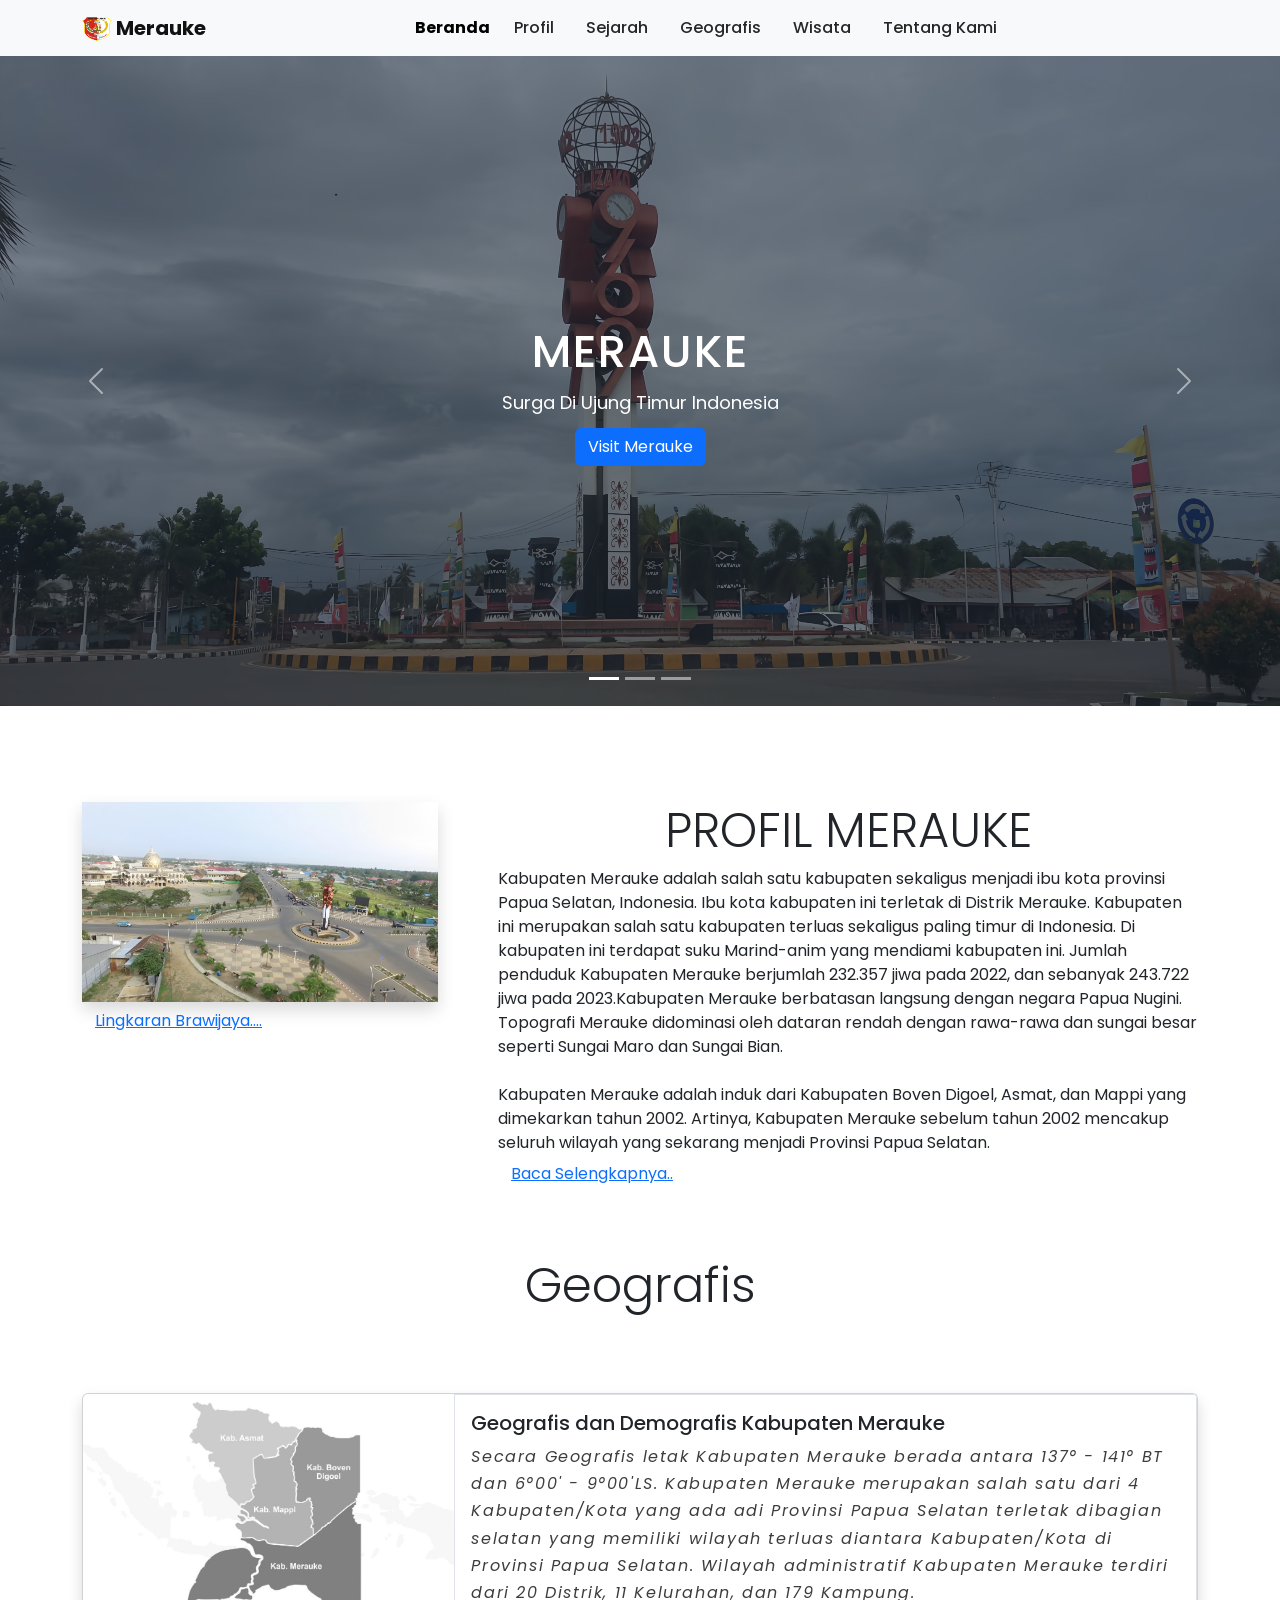
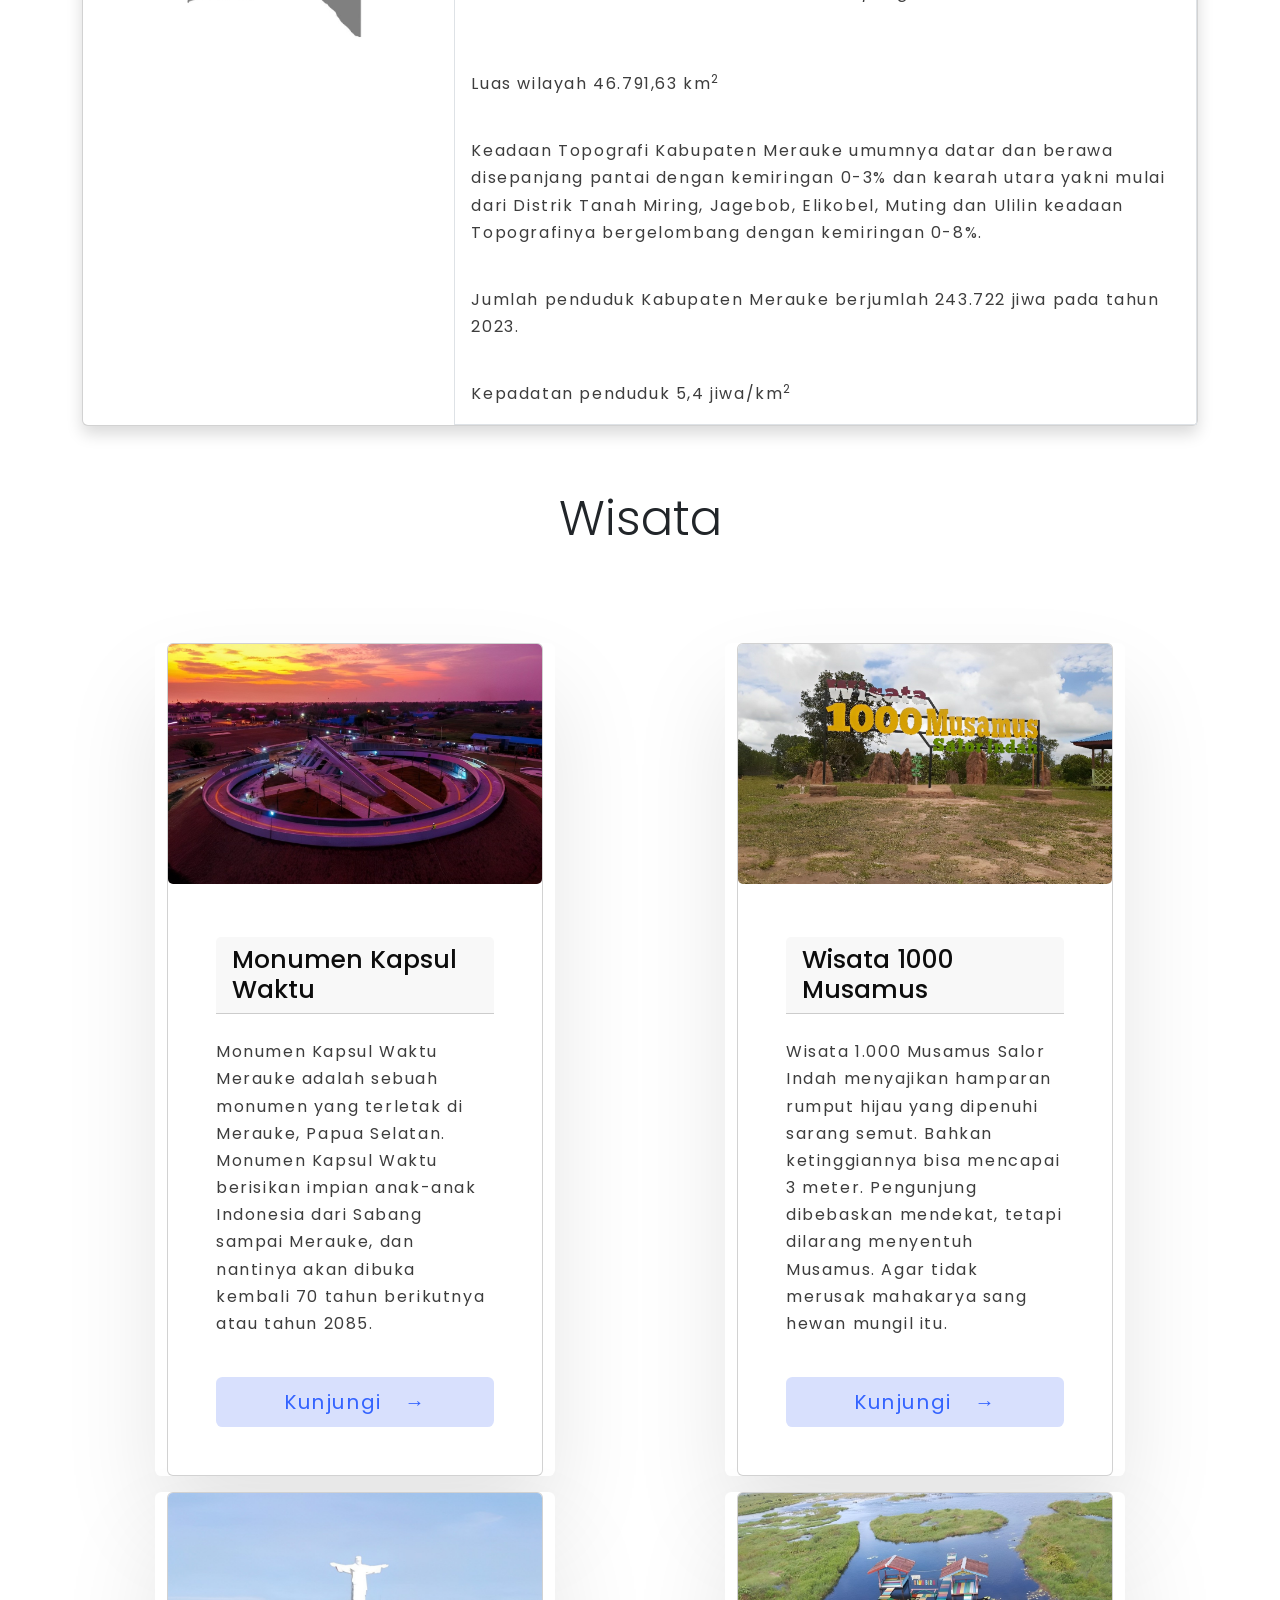
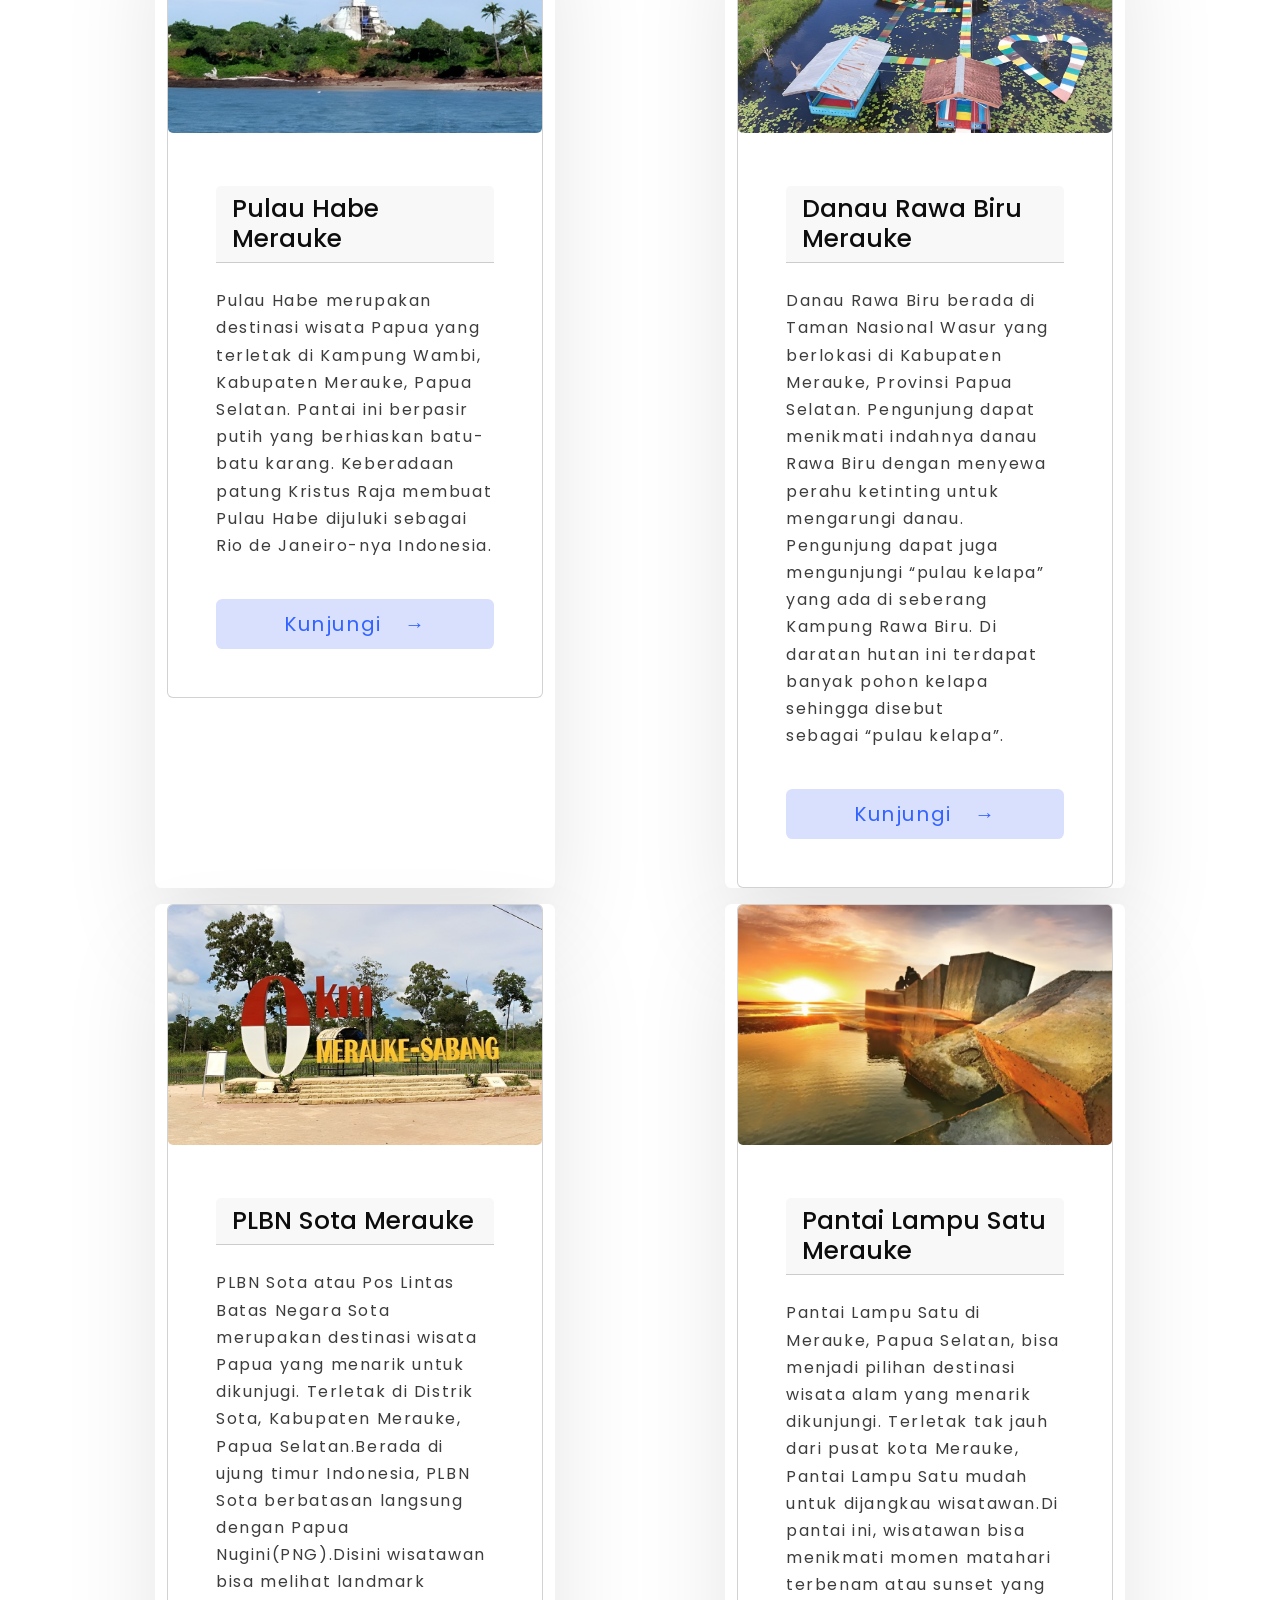
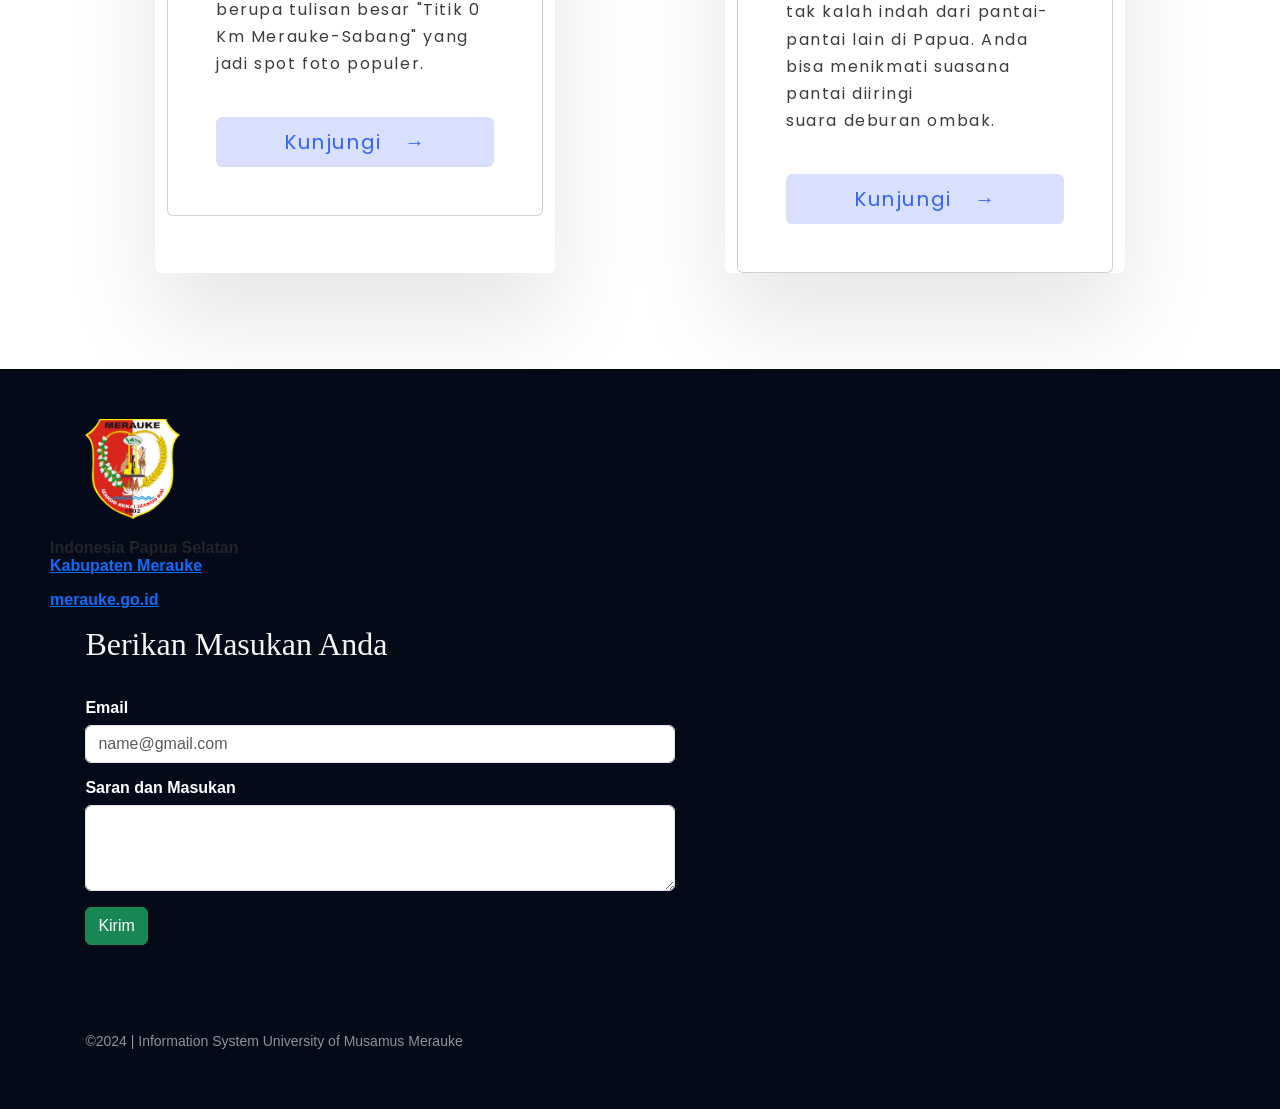
<file: index.html>
<!DOCTYPE html>
<html lang="en">
  <head>
    <!-- Required meta tags -->
    <meta charset="utf-8" />
    <meta name="viewport" content="width=device-width, initial-scale=1" />

    <!-- Bootstrap CSS -->
    <link
      href="https://cdn.jsdelivr.net/npm/bootstrap@5.0.2/dist/css/bootstrap.min.css"
      rel="stylesheet"
      integrity="sha384-EVSTQN3/azprG1Anm3QDgpJLIm9Nao0Yz1ztcQTwFspd3yD65VohhpuuCOmLASjC"
      crossorigin="anonymous"
    />
    <!--font-->
    <link rel="preconnect" href="https://fonts.googleapis.com" />
    <link rel="preconnect" href="https://fonts.gstatic.com" crossorigin />
    <link
      href="https://fonts.googleapis.com/css2?family=Poppins:ital,wght@0,100;0,200;0,300;0,400;0,500;0,600;0,700;0,800;0,900;1,100;1,200;1,300;1,400;1,500;1,600;1,700;1,800;1,900&display=swap"
      rel="stylesheet"
    />
    <!--end font-->
    <title>Merauke</title>
    <link rel="shortcut icon" href="logo/merauke.ico" type="image/x-icon" />
    <link rel="stylesheet" href="style.css" />
  </head>
  <body>
    <!--navbar-->
    <nav class="navbar navbar-expand-lg navbar-light bg-light">
      <div class="container">
        <a class="navbar-brand" href="https://merauke.go.id/" target="_blank">
          <img src="logo/merauke.png" alt="" width="30" height="24" />
          Merauke</a
        >
        <button
          class="navbar-toggler"
          type="button"
          data-bs-toggle="collapse"
          data-bs-target="#navbarNav"
          aria-controls="navbarNav"
          aria-expanded="false"
          aria-label="Toggle navigation"
        >
          <span class="navbar-toggler-icon"></span>
        </button>
        <div class="collapse navbar-collapse" id="navbarNav">
          <ul class="navbar-nav mx-auto">
            <li class="nav-item">
              <a class="nav-link active" aria-current="page" href="index.html"
                >Beranda</a
              >
            </li>
            <li class="nav-item mx-2">
              <a class="nav-link" href="#Profil">Profil</a>
            </li>
            <li class="nav-ite mx-2">
              <a class="nav-link" href="sejarah.html">Sejarah</a>
            </li>
            <li class="nav-item mx-2">
              <a class="nav-link" href="#Geografis">Geografis</a>
            </li>
            <li class="nav-item mx-2">
              <a class="nav-link" href="#Wisata">Wisata</a>
            </li>
            <li class="nav-item mx-2">
              <a class="nav-link" href="#Tentang">Tentang Kami</a>
            </li>
            <li class="nav-item"></li>
          </ul>
        </div>
      </div>
    </nav>
    <!--end navbar-->
    <!--Carousel-->
    <div
      id="carouselExampleCaptions"
      class="carousel slide"
      data-bs-ride="carousel"
    >
      <div class="carousel-indicators">
        <button
          type="button"
          data-bs-target="#carouselExampleCaptions"
          data-bs-slide-to="0"
          class="active"
          aria-current="true"
          aria-label="Slide 1"
        ></button>
        <button
          type="button"
          data-bs-target="#carouselExampleCaptions"
          data-bs-slide-to="1"
          aria-label="Slide 2"
        ></button>
        <button
          type="button"
          data-bs-target="#carouselExampleCaptions"
          data-bs-slide-to="2"
          aria-label="Slide 3"
        ></button>
      </div>
      <div class="carousel-inner">
        <div class="carousel-item active">
          <img src="foto/libra.jpg" class="d-block w-100" alt="..." />
          <div class="carousel-caption">
            <h5 class="animated fadeInDown" style="animation-delay: 1s">
              Merauke
            </h5>
            <p lass="animated fadeInDown" style="animation-delay: 2s">
              Surga Di Ujung Timur Indonesia
            </p>
            <a
              class="btn btn-primary btn-m mt-2"
              href="https://www.expedia.co.id/Merauke.dx2333"
              target="_blank"
              role="button"
              >Visit Merauke</a
            >
          </div>
        </div>
        <div class="carousel-item">
          <img src="foto/musamus.jpg" class="d-block w-100" alt="..." />
          <div class="carousel-caption">
            <h5>Tanah Animha</h5>
            <p><b>Izakod Bekai Izakod Kai</b> | Satu Hati Satu Tujuan</p>
            <a
              class="btn btn-primary btn-m mt-2"
              href="https://backpackerjakarta.com/taman-1000-musamus-salor-dua-merauke/"
              target="_blank"
              role="button"
              >1000 MUSAMUS</a
            >
          </div>
        </div>
        <div class="carousel-item">
          <img src="foto/sota.jpg" class="d-block w-100" alt="..." />
          <div class="carousel-caption">
            <h5></h5>
            <br />
            <p>
              Maju Bersama Terwujudnya Merauke yang Siap, Mandiri, dan Sejahtera
            </p>
          </div>
        </div>
      </div>
      <button
        class="carousel-control-prev"
        type="button"
        data-bs-target="#carouselExampleCaptions"
        data-bs-slide="prev"
      >
        <span class="carousel-control-prev-icon" aria-hidden="true"></span>
        <span class="visually-hidden">Previous</span>
      </button>
      <button
        class="carousel-control-next"
        type="button"
        data-bs-target="#carouselExampleCaptions"
        data-bs-slide="next"
      >
        <span class="carousel-control-next-icon" aria-hidden="true"></span>
        <span class="visually-hidden">Next</span>
      </button>
    </div>
    <!--end Carousel-->
    <!--section profil-->
    <section>
      <div class="container">
        <div class="row mt-5">
          <div class="col-lg-4 col-md-12 col-12 mt-5">
            <div class="Profil-img  shadow">
              <img src="foto/libra mkq.jpg" alt="" class="img-fluid" />
            </div>
             <button type="button" class="btn btn-link">
                  <a
                    href="https://vt.tiktok.com/ZSYaNoqCB/"
                    target="_blank"
                    >   Lingkaran Brawijaya....</a
                  >
                </button>
          </div>
          <div class="col-lg-8 col-md-12 col-12 ps-lg-5 mt-md-5 mt-4">
            <div class="Profil-text">
              <h2 class="display-5 text-center" id="Profil">PROFIL MERAUKE</h2>
              <p>
                Kabupaten Merauke adalah salah satu kabupaten sekaligus menjadi
                ibu kota provinsi Papua Selatan, Indonesia. Ibu kota kabupaten
                ini terletak di Distrik Merauke. Kabupaten ini merupakan salah
                satu kabupaten terluas sekaligus paling timur di Indonesia. Di
                kabupaten ini terdapat suku Marind-anim yang mendiami kabupaten
                ini. Jumlah penduduk Kabupaten Merauke berjumlah 232.357 jiwa
                pada 2022, dan sebanyak 243.722 jiwa pada 2023.Kabupaten Merauke
                berbatasan langsung dengan negara Papua Nugini. Topografi
                Merauke didominasi oleh dataran rendah dengan rawa-rawa dan
                sungai besar seperti Sungai Maro dan Sungai Bian.
                <br />
                <br />
                Kabupaten Merauke adalah induk dari Kabupaten Boven Digoel,
                Asmat, dan Mappi yang dimekarkan tahun 2002. Artinya, Kabupaten
                Merauke sebelum tahun 2002 mencakup seluruh wilayah yang
                sekarang menjadi Provinsi Papua Selatan. <br />
                <button type="button" class="btn btn-link">
                  <a
                    href=" https://papua.bpk.go.id/kabupaten-merauke/"
                    target="_blank"
                    >Baca Selengkapnya..</a
                  >
                </button>
              </p>
            </div>
          </div>
        </div>
      </div>
    </section>
    <!--end section profil-->
    <!--geografis dan demografis-->
    <h2 class="display-5 text-center pt-5 pb-5" id="Geografis">Geografis</h2>
    <div class="container">
      <div class="card mb-3 shadow" style="margin-top: 30px">
        <div class="row g-0">
          <div class="col-md-4">
            <img src="Image/peta merauke.jpg" class="img-fluid rounded-start" />
          </div>
          <div class="col-md-8 border 2px">
            <div class="card-body">
              <h5 class="card-title">
                Geografis dan Demografis Kabupaten Merauke
              </h5>
              <p class="card-text">
                <i
                  >Secara Geografis letak Kabupaten Merauke berada antara
                  137&deg; - 141&deg; BT dan 6&deg;00' - 9&deg;00'LS. Kabupaten
                  Merauke merupakan salah satu dari 4 Kabupaten/Kota yang ada
                  adi Provinsi Papua Selatan terletak dibagian selatan yang
                  memiliki wilayah terluas diantara Kabupaten/Kota di Provinsi
                  Papua Selatan. Wilayah administratif Kabupaten Merauke terdiri
                  dari 20 Distrik, 11 Kelurahan, dan 179 Kampung.
                </i>
              </p>
              <br />
              <p class="card-text">Luas wilayah 46.791,63 km<sup>2</sup></p>
              <p class="card-text">
                Keadaan Topografi Kabupaten Merauke umumnya datar dan berawa
                disepanjang pantai dengan kemiringan 0-3% dan kearah utara yakni
                mulai dari Distrik Tanah Miring, Jagebob, Elikobel, Muting dan
                Ulilin keadaan Topografinya bergelombang dengan kemiringan 0-8%.
              </p>
              <p class="card-text">
                Jumlah penduduk Kabupaten Merauke berjumlah 243.722 jiwa pada
                tahun 2023.
              </p>
              <p class="card-text">
                Kepadatan penduduk 5,4 jiwa/km<sup>2</sup>
              </p>
            </div>
          </div>
        </div>
      </div>
    </div>

    <!--end geografis-->
    <!--wisata-->
    <h2 class="display-5 text-center pt-5 pb-5" id="Wisata">Wisata</h2>
    <div class="container mt-5">
      <div class="row">
        <div class="col-4 mx-auto mb-3">
          <div class="card ">
            <img
              class="card-img "
              src="Image/wisata 1.jpeg"
              alt="Monumen Kapsul"
            />
            <div class="card-content">
              <h1 class="card-header">Monumen Kapsul Waktu</h1>
              <p class="card-text">
                Monumen Kapsul Waktu Merauke adalah sebuah monumen yang terletak
                di Merauke, Papua Selatan. Monumen Kapsul Waktu berisikan impian
                anak-anak Indonesia dari Sabang sampai Merauke, dan nantinya
                akan dibuka kembali 70 tahun berikutnya atau tahun 2085.
              </p>
              <a
                href="https://id.wikipedia.org/wiki/Monumen_Kapsul_Waktu_Merauke"
                class="card-btn" target="_blank"
                >Kunjungi <span>&rarr;</span></a
              >
            </div>
          </div>
        </div>
        <div class="col-4 mx-auto mb-3">
          <div class="card ">
            <img
              class="card-img  "
              src="Image/wisata 2.jpg"
              alt="Wisata 1000 Musamus"
            />
            <div class="card-content">
              <h1 class="card-header">Wisata 1000 Musamus</h1>
              <p class="card-text">
                Wisata 1.000 Musamus Salor Indah menyajikan hamparan rumput
                hijau yang dipenuhi sarang semut. Bahkan ketinggiannya bisa
                mencapai 3 meter. Pengunjung dibebaskan mendekat, tetapi
                dilarang menyentuh Musamus. Agar tidak merusak mahakarya sang
                hewan mungil itu.
              </p>
              <a
                href="https://news.detik.com/berita/d-7078485/sejarah-taman-wisata-1-000-musamus-dulunya-cuma-lahan-tidur"
                class="card-btn" target="_blank"
                >Kunjungi <span>&rarr;</span></a
              >
            </div>
          </div>
        </div>
        <div class="col-4 mx-auto mb-3">
          <div class="card">
            <img
              class="card-img "
              src="Image/wisata 3.jpg"
              alt="Pulau Habe Merauke"
            />
            <div class="card-content">
              <h1 class="card-header">Pulau Habe Merauke</h1>
              <p class="card-text">
                Pulau Habe merupakan destinasi wisata Papua yang terletak di
                Kampung Wambi, Kabupaten Merauke, Papua Selatan. Pantai ini
                berpasir putih yang berhiaskan batu-batu karang. Keberadaan
                patung Kristus Raja membuat Pulau Habe dijuluki sebagai Rio de
                Janeiro-nya Indonesia.
              </p>
              <a
                href="https://youtu.be/j6qbrSPjtPo?si=axM-kx4IJckxjvYn"
                class="card-btn" target="_blank"
                >Kunjungi <span>&rarr;</span></a
              >
            </div>
          </div>
        </div>
        <div class="col-4 mx-auto mb-3">
          <div class="card">
            <img
              class="card-img "
              src="Image/wisata 4.jpeg"
              alt="Rawa Biru Merauke"
            />
            <div class="card-content">
              <h1 class="card-header">Danau Rawa Biru Merauke</h1>
              <p class="card-text">
                Danau Rawa Biru berada di Taman Nasional Wasur yang berlokasi di
                Kabupaten Merauke, Provinsi Papua Selatan. Pengunjung dapat
                menikmati indahnya danau Rawa Biru dengan menyewa perahu
                ketinting untuk mengarungi danau. Pengunjung dapat juga
                mengunjungi “pulau kelapa” yang ada di seberang Kampung Rawa
                Biru. Di daratan hutan ini terdapat banyak pohon kelapa sehingga
                disebut sebagai “pulau kelapa”.
              </p>
              <a
                href="https://papua.tribunnews.com/2022/09/20/wisata-papua-pesona-danau-rawa-biru-di-merauke"
                class="card-btn" target="_blank"
                >Kunjungi <span>&rarr;</span></a
              >
            </div>
          </div>
        </div>
        <div class="col-4 mx-auto mb-3">
          <div class="card">
            <img
              class="card-img "
              src="Image/wisata 5.jpg"
              alt="0 KM Merauke-Sabang"
            />
            <div class="card-content">
              <h1 class="card-header">PLBN Sota Merauke</h1>
              <p class="card-text">
                PLBN Sota atau Pos Lintas Batas Negara Sota merupakan destinasi
                wisata Papua yang menarik untuk dikunjugi. Terletak di Distrik
                Sota, Kabupaten Merauke, Papua Selatan.Berada di ujung timur
                Indonesia, PLBN Sota berbatasan langsung dengan Papua
                Nugini(PNG).Disini wisatawan bisa melihat landmark berupa
                tulisan besar "Titik 0 Km Merauke-Sabang" yang jadi spot foto
                populer.
              </p>
              <a
                href="https://papua.tribunnews.com/2022/07/12/wisata-papua-melihat-titik-0-km-indonesia-di-plbn-sota-merauke"
                class="card-btn" target="_blank"
                >Kunjungi <span>&rarr;</span></a
              >
            </div>
          </div>
        </div>
        <div class="col-4 mx-auto mb-3">
          <div class="card">
            <img
              class="card-img "
              src="Image/wisata 6.webp"
              alt="Pantai Lampu Satu Merauke"
            />
            <div class="card-content">
              <h1 class="card-header">Pantai Lampu Satu Merauke</h1>
              <p class="card-text">
                Pantai Lampu Satu di Merauke, Papua Selatan, bisa menjadi
                pilihan destinasi wisata alam yang menarik dikunjungi. Terletak
                tak jauh dari pusat kota Merauke, Pantai Lampu Satu mudah untuk
                dijangkau wisatawan.Di pantai ini, wisatawan bisa menikmati
                momen matahari terbenam atau sunset yang tak kalah indah dari
                pantai-pantai lain di Papua. Anda bisa menikmati suasana pantai
                diiringi suara deburan ombak.
              </p>
              <a
                href="https://papua.tribunnews.com/2022/07/12/wisata-papua-cantiknya-pantai-lampu-satu-di-merauke"
                class="card-btn" target="_blank"
                >Kunjungi <span>&rarr;</span></a
              >
            </div>
          </div>
        </div>
      </div>
    </div>
    <!--end wisata-->
   
     <!--footer-->
<footer class="footer " id="Tentang">
<div class="footer-left">
  <h6 class="mb-3>Kabupaten Merauke</h6>
  <div class="credit-card"><a class="mt-3" href="https://maps.app.goo.gl/wSgfzX8U8puK6Mp68" target="_blank">
    <img src="logo/merauke.png" alt=""></a>
  </div>
  <div>
    <i class="fa fa-map-marker"></i>
    <p ><span>Indonesia</span> Papua Selatan<a class="mt-3" href="https://maps.app.goo.gl/wSgfzX8U8puK6Mp68" target="_blank"> <br>
      Kabupaten Merauke </a></p>
  </div>
  <div>
    <i class="fa fa-envelope mt-5"></i>
    <p><a href="https://merauke.go.id/" target="_blank">merauke.go.id</a></p>
  </div>
</div>
</div>   
<div class="footer-right ">
  <span><h6 class="mb-3">Berikan Masukan Anda</h6></span>
  <div class="mb-3">
  <label for="exampleFormControlInput1" class="form-label text-white" >Email </label>
  <input type="email" class="form-control" id="exampleFormControlInput1" placeholder="name@gmail.com">
</div>
<div class="mb-3">
  <label for="exampleFormControlTextarea1" class="form-label text-white" >Saran dan Masukan</label>
  <textarea class="form-control" id="exampleFormControlTextarea1" rows="3" ></textarea>
</div>
<div class="col-auto">
    <button type="submit" class="btn btn-success">Kirim</button>
 <p class="footer-copyright">&copy;2024 | Information System University of Musamus Merauke</p>
</div>
</footer>

<!--end footer-->
    
    
    <script
      src="https://cdn.jsdelivr.net/npm/bootstrap@5.0.2/dist/js/bootstrap.bundle.min.js"
      integrity="sha384-MrcW6ZMFYlzcLA8Nl+NtUVF0sA7MsXsP1UyJoMp4YLEuNSfAP+JcXn/tWtIaxVXM"
      crossorigin="anonymous"
    >
    </script>
  </body>
</html>
</file>
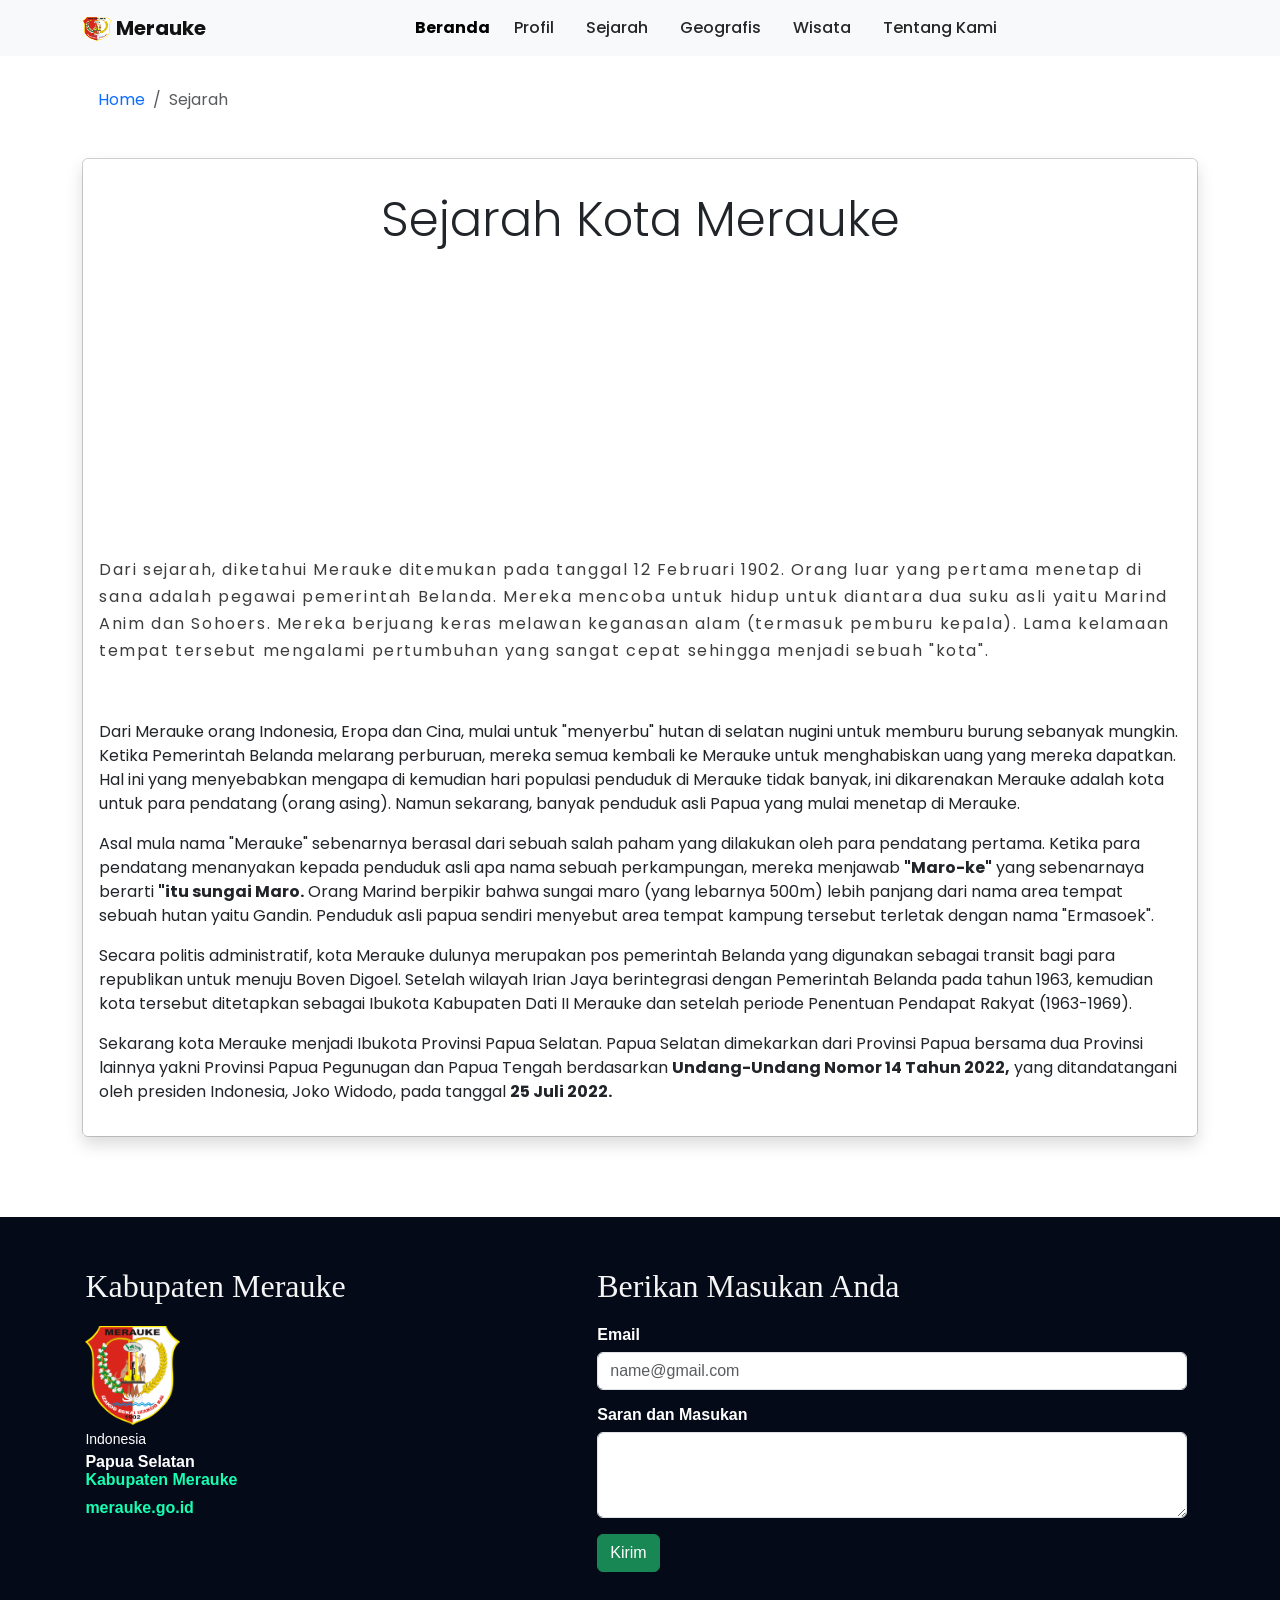
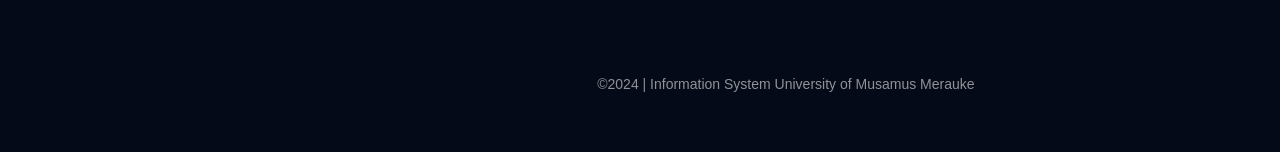
<file: sejarah.html>
<!DOCTYPE html>
<html lang="en">
  <head>
    <meta charset="UTF-8" />
    <meta name="viewport" content="width=device-width, initial-scale=1.0" />
    <title>Sejarah</title>
    <link
      href="https://cdn.jsdelivr.net/npm/bootstrap@5.3.3/dist/css/bootstrap.min.css"
      rel="stylesheet"
      integrity="sha384-QWTKZyjpPEjISv5WaRU9OFeRpok6YctnYmDr5pNlyT2bRjXh0JMhjY6hW+ALEwIH"
      crossorigin="anonymous"
    />
    <script
      src="https://cdn.jsdelivr.net/npm/bootstrap@5.3.3/dist/js/bootstrap.bundle.min.js"
      integrity="sha384-YvpcrYf0tY3lHB60NNkmXc5s9fDVZLESaAA55NDzOxhy9GkcIdslK1eN7N6jIeHz"
      crossorigin="anonymous"
    ></script>
    <!--font-->
    <link rel="preconnect" href="https://fonts.googleapis.com" />
    <link rel="preconnect" href="https://fonts.gstatic.com" crossorigin />
    <link
      href="https://fonts.googleapis.com/css2?family=Poppins:ital,wght@0,100;0,200;0,300;0,400;0,500;0,600;0,700;0,800;0,900;1,100;1,200;1,300;1,400;1,500;1,600;1,700;1,800;1,900&display=swap"
      rel="stylesheet"
    />

    <!--end font-->
    <title>Merauke</title>
    <link rel="shortcut icon" href="logo/merauke.ico" type="image/x-icon" />
    <link rel="stylesheet" href="style.css" />
  </head>
  <body>
    <!--navbar-->
    <nav class="navbar navbar-expand-lg navbar-light bg-light">
      <div class="container">
        <a class="navbar-brand" href="https://merauke.go.id/" target="_blank">
          <img src="logo/merauke.png" alt="" width="30" height="24" />
          Merauke</a
        >
        <button
          class="navbar-toggler"
          type="button"
          data-bs-toggle="collapse"
          data-bs-target="#navbarNav"
          aria-controls="navbarNav"
          aria-expanded="false"
          aria-label="Toggle navigation"
        >
          <span class="navbar-toggler-icon"></span>
        </button>
        <div class="collapse navbar-collapse" id="navbarNav">
          <ul class="navbar-nav mx-auto">
            <li class="nav-item">
              <a
                class="nav-link active"
                aria-current="page"
                href="index.html"
                >Beranda</a
              >
            </li>
            <li class="nav-item mx-2">
              <a class="nav-link" href="index.html">Profil</a>
            </li>
            <li class="nav-ite mx-2">
              <a class="nav-link" href="#sejarah">Sejarah</a>
            </li>
            <li class="nav-item mx-2">
              <a class="nav-link" href="index.html">Geografis</a>
            </li>
            <li class="nav-item mx-2">
              <a class="nav-link" href="index.html">Wisata</a>
            </li>
            <li class="nav-item mx-2">
              <a class="nav-link" href="#Tentang">Tentang Kami</a>
            </li>
            <li class="nav-item"></li>
          </ul>
        </div>
      </div>
    </nav>
    <!--end navbar-->
     <!-- Breadcrumb -->
    <div class="container">
        <nav aria-label="breadcrumb" style="background-color: #fff" class="mt-3">
        <ol class="breadcrumb p-3">
         <li class="breadcrumb-item"><a href="index.html" class="text-decoration-none">Home</a></li>
         <li class="breadcrumb-item active" aria-current="page">Sejarah</a></li>
        </ol>
        </nav>
    </div>
    <!-- Breadcrumb --> 
    <!--sejarah-->
    <div class="container">
      <div class="card" style="margin-top: 30px">
        <div class="card-body shadow">
          <h5 class="card-title display-5 pt-3 pb-3 text-center ">Sejarah Kota Merauke</h5>
          <div style="text-align: center;" class="mx-auto">
          <iframe  
          width="480" 
          height="260" 
          src="https://www.youtube.com/embed/ohNePkgkG2g?si=Mk_ZQ1on6W35O8IC" 
          title="YouTube video player" 
          frameborder="0" 
          allow="accelerometer; autoplay; clipboard-write; encrypted-media; gyroscope; picture-in-picture; web-share" 
          referrerpolicy="strict-origin-when-cross-origin" allowfullscreen></iframe></div>
          <p class="card-text pt-3 pb-3">
            Dari sejarah, diketahui Merauke ditemukan pada tanggal 12 Februari
            1902. Orang luar yang pertama menetap di sana adalah pegawai
            pemerintah Belanda. Mereka mencoba untuk hidup untuk diantara dua
            suku asli yaitu Marind Anim dan Sohoers. Mereka berjuang keras
            melawan keganasan alam (termasuk pemburu kepala). Lama kelamaan
            tempat tersebut mengalami pertumbuhan yang sangat cepat sehingga
            menjadi sebuah "kota".<br />
          </p>
          <p>
            Dari Merauke orang Indonesia, Eropa dan Cina, mulai untuk "menyerbu"
            hutan di selatan nugini untuk memburu burung sebanyak mungkin.
            Ketika Pemerintah Belanda melarang perburuan, mereka semua kembali
            ke Merauke untuk menghabiskan uang yang mereka dapatkan. Hal ini
            yang menyebabkan mengapa di kemudian hari populasi penduduk di
            Merauke tidak banyak, ini dikarenakan Merauke adalah kota untuk para
            pendatang (orang asing). Namun sekarang, banyak penduduk asli Papua
            yang mulai menetap di Merauke.<br />
          </p>
          <p>
            Asal mula nama "Merauke" sebenarnya berasal dari sebuah salah paham
            yang dilakukan oleh para pendatang pertama. Ketika para pendatang
            menanyakan kepada penduduk asli apa nama sebuah perkampungan, mereka
            menjawab <strong>"Maro-ke"</strong> yang sebenarnaya berarti
            <strong>"itu sungai Maro.</strong> Orang Marind berpikir bahwa
            sungai maro (yang lebarnya 500m) lebih panjang dari nama area tempat
            sebuah hutan yaitu Gandin. Penduduk asli papua sendiri menyebut area
            tempat kampung tersebut terletak dengan nama "Ermasoek".<br />
          </p>
          <p>
            Secara politis administratif, kota Merauke dulunya merupakan pos
            pemerintah Belanda yang digunakan sebagai transit bagi para
            republikan untuk menuju Boven Digoel. Setelah wilayah Irian Jaya
            berintegrasi dengan Pemerintah Belanda pada tahun 1963, kemudian
            kota tersebut ditetapkan sebagai Ibukota Kabupaten Dati II Merauke
            dan setelah periode Penentuan Pendapat Rakyat (1963-1969).<br />
          </p>
          <p>
            Sekarang kota Merauke menjadi Ibukota Provinsi Papua Selatan. Papua
            Selatan dimekarkan dari Provinsi Papua bersama dua Provinsi lainnya
            yakni Provinsi Papua Pegunugan dan Papua Tengah berdasarkan
            <strong>Undang-Undang Nomor 14 Tahun 2022,</strong> yang
            ditandatangani oleh presiden Indonesia, Joko Widodo, pada tanggal
            <strong>25 Juli 2022.</strong><br />
          </p>
        </div>
      </div>
    </div>
    <!--footer-->
<footer class="footer" id="Tentang">
<div class="footer-left">
  <h6>Kabupaten Merauke</h6>
  <div class="credit-card"><a class="mt-3" href="https://maps.app.goo.gl/wSgfzX8U8puK6Mp68" target="_blank">
    <img src="logo/merauke.png" alt=""></a>
  </div>
  <div>
    <i class="fa fa-map-marker"></i>
    <p ><span>Indonesia</span> Papua Selatan<a class="mt-3" href="https://maps.app.goo.gl/wSgfzX8U8puK6Mp68" target="_blank"> <br>
      Kabupaten Merauke </a></p>
  </div>
  <div>
    <i class="fa fa-envelope mt-5"></i>
    <p><a href="https://merauke.go.id/" target="_blank">merauke.go.id</a></p>
  </div>
</div>
</div>   
<div class="footer-right ">
  <span><h6>Berikan Masukan Anda</h6></span>
  <div class="mb-3">
  <label for="exampleFormControlInput1" class="form-label text-white" >Email </label>
  <input type="email" class="form-control" id="exampleFormControlInput1" placeholder="name@gmail.com">
</div>
<div class="mb-3">
  <label for="exampleFormControlTextarea1" class="form-label text-white" >Saran dan Masukan</label>
  <textarea class="form-control" id="exampleFormControlTextarea1" rows="3" ></textarea>
</div>
<div class="col-auto">
    <button type="submit" class="btn btn-success mb-3">Kirim</button>
 <p class="footer-copyright">&copy;2024 | Information System University of Musamus Merauke</p>
</div>
</footer>

<!--end footer-->
  </body>
</html>
</file>
<file: style.css>
body {
  font-family: "Poppins", sans-serif;
  scroll-behavior: smooth;
}
.navbar-brand {
  font-weight: 700;
  font-size: 20px;
  color: #121212;
}
.nav-link {
  font-size: 16px;
}
.nav-link.active {
  font-weight: 700;
}
.nav-link {
  color: #000000d8;
  font-weight: 500;
  position: relative;
}
.nav-link:hover,
.nav-link.active {
  color: #121212;
}
@media (min-width: 991px) {
  .nav-link::before {
    content: "";
    position: absolute;
    bottom: 0;
    left: 50%;
    transform: translateX(-50%);
    width: 0;
    height: 2px;
    background-color: #25c1e8;
    visibility: hidden;
    transition: 0.4s ease-in-out;
  }
  .nav-link:hover::before,
  .nav-link:active::before {
    width: 100%;
    visibility: visible;
  }
}
.carousel-item {
  height: 100%;
  min-height: 300px;
}
.carousel-caption {
  bottom: 220px;
  z-index: 2;
}
.carousel-caption h5 {
  font-size: 45px;
  text-transform: uppercase;
  letter-spacing: 2px;
  margin-top: 100%;
}
.carousel-caption p {
  width: 60%;
  margin: auto;
  font-size: 18px;
  line-height: 1.8;
}
.carousel-inner:before {
  content: "";
  position: absolute;
  width: 100%;
  height: 100%;
  top: 0;
  left: 0;
  background: rgba(35, 44, 58, 0.5);
  z-index: 1;
}
.navbar .appbtn {
  display: none;
}

@media only screen and (min-width: 767px) and (max-width: 991) {
  .carousel-caption {
    bottom: 370px;
  }
  .carousel-caption p {
    width: 100%;
  }
}

@media only screen and (max-width: 767px) {
  .navbar-nav {
    text-align: center;
  }
  .carousel-caption {
    bottom: 125px;
  }
  .carousel-caption h5 {
    font-size: 17px;
  }
  .carousel-caption p {
    width: 100%;
    line-height: 1.6;
    font-size: 12px;
  }
}
.h6 {
  font-family: "Poppins", sans-serif;
  text-align: center;
  align-items: center;
}

.col-4 {
  background-color: #fff;
  border-radius: 0.4rem;
  overflow: hidden;
  box-shadow: 0 3rem 6rem rgba(0, 0, 0, 0.1);
  cursor: pointer;
  transition: 0.2s;
  width: 25rem;
  align-items: center;
}

.col-4:hover {
  transform: translateY(-0.5%);
  box-shadow: 0 4rem 8rem rgba(0, 0, 0, 0.5);
}

.card {
  display: flex;
  justify-content: center;
  gap: 5px;
}

.card-img {
  display: block;
  width: 100%;
  height: 15rem;
  object-fit: cover;
}

.card-content {
  padding: 3rem;
}

.card-header {
  font-size: 25px;
  font-weight: 500;
  color: #0d0d0d;
  margin-bottom: 1.5rem;
}

.card-text {
  letter-spacing: 0.1rem;
  line-height: 1.7;
  color: #3d3d3d;
  margin-bottom: 2.5rem;
}

.card-btn {
  display: block;
  width: 100%;
  padding: 10px;
  font-size: 20px;
  text-align: center;
  color: #3363ff;
  background-color: #d8e0fd;
  border: none;
  border-radius: 0.4rem;
  transition: 0.2s;
  cursor: pointer;
  letter-spacing: 0.1rem;
  text-decoration: none;
}

.card-btn span {
  margin-left: 1rem;
  transition: 0.2s;
}

.card-btn:hover,
.card-btn:active {
  background-color: #c2cffc;
}

.card-btn:hover span,
.card-btn:active span {
  margin-left: 5px;
}
footer {
  position: relative;
  bottom: 0;
}
.footer {
  background-color: #040a18;
  box-sizing: border-box;
  width: 100%;
  text-align: left;
  font: bold 16px sans-serif;
  padding: 50px 50px 60px 50px;
  margin-top: 80px;
}
.footer .footer-left,
.footer .footer-right {
  display: inline-block;
  vertical-align: top;
}
@media (max-height: 800px) {
  .footer {
    position: static;
  }
  header {
    padding-top: 40px;
  }
}

.footer .footer-left {
  width: 40%;
  margin-left: 3%;
}
.footer h6 {
  color: #f5f5f5;
  margin: 0;
  font-size: xx-large;
  padding-bottom: 20px;
  font-family: Georgia, "Times New Roman", Times, serif;
}
.footer .footer-left img {
  width: 20%;
  vertical-align: middle;
}
.footer .footer-copyright {
  color: #8f9296;
  font-size: 14px;
  font-weight: normal;
  margin: 0;
  padding-top: 15%;
}
.footer .footer-left i {
  background-color: #33383b;
  color: #ffffff;
  font-size: 30px;
  width: 20%;
  height: 30px;
  border-radius: 50%;
  text-align: center;
  line-height: 42px;
  vertical-align: middle;
}
.footer .footer-left i.fa-envelope {
  font-size: 15px;
  line-height: 38px;
}
.footer .footer-left p {
  display: inline-block;
  color: #ffffff;
  vertical-align: middle;
  margin: 0px;
}
.footer .footer-left p span {
  display: block;
  font-weight: normal;
  font-size: 14px;
  line-height: 2;
}
.footer .footer-left p a {
  color: rgb(22, 255, 177);
  text-decoration: none;
}
.footer .footer-right {
  width: 50%;
  margin-left: 3%;
}
.footer .footer-about {
  line-height: 20px;
  color: #92999f;
  font-size: 13px;
  font-weight: normal;
  margin: 0px;
}
.footer .footer-about span {
  display: block;
  color: #ffffff;
  font-size: 18px;
  font-weight: bold;
  margin-bottom: 20px;
}
.footer .footer-media {
  margin-top: 25px;
}
.footer .footer-media a {
  display: inline-block;
  width: 45px;
  height: 45px;
  cursor: pointer;
  background-color: #33383b;
  border-radius: 50%;
  font-size: 20px;
  color: #ffffff;
  text-align: center;
  line-height: 50px;
  margin-right: 3px;
  margin-bottom: 5px;
}
.footer .footer-media a:hover {
  background-color: rgb(7, 174, 118);
}
@media (mas-width: 880px) {
  .footer .footer-left,
  .footer .footer-center,
  .footer .footer-right {
    display: block;
    width: 100%;
    margin-bottom: 40px;
    text-align: left;
  }
  .footer .footer-left i {
    margin-left: 0px;
  }
}
</file>
